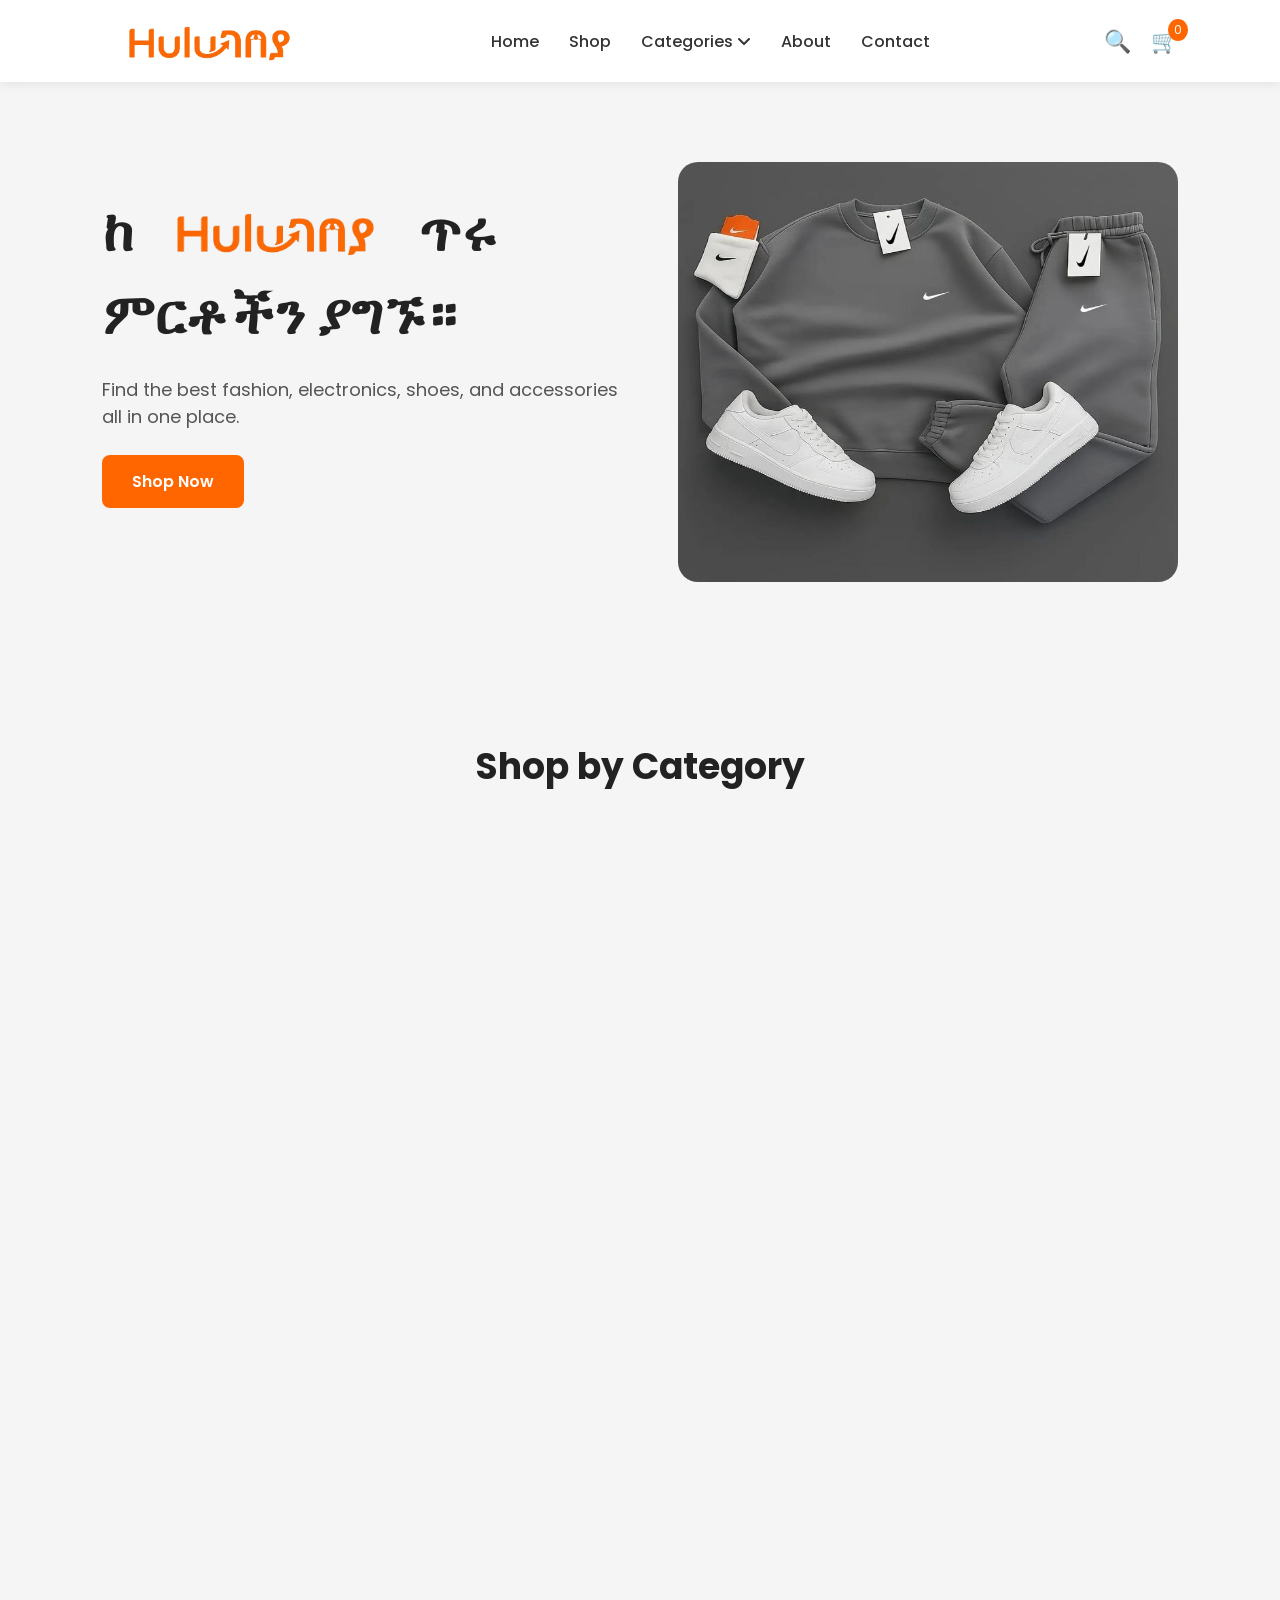
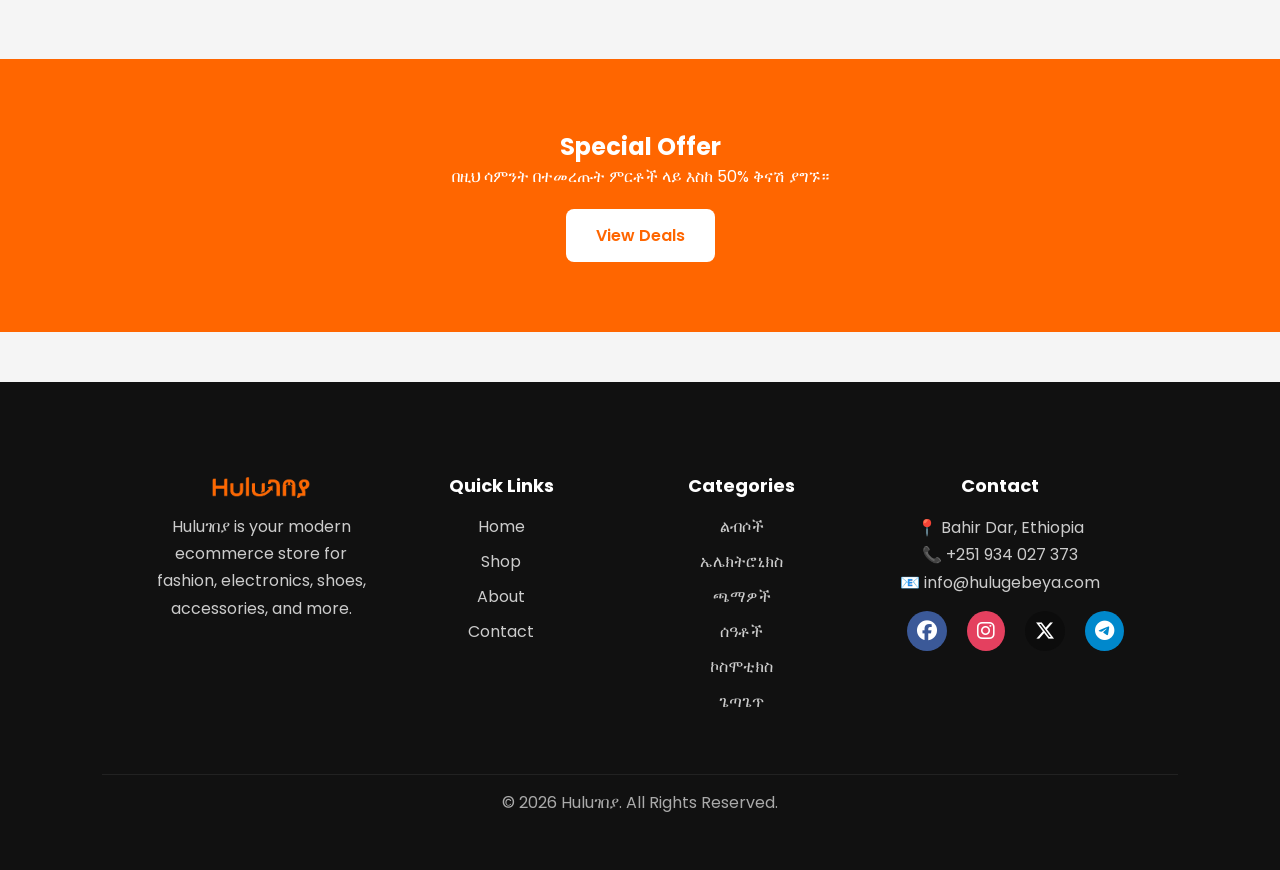
<file: index.html>
<!DOCTYPE html>
<html lang="en">
<head>
  <meta charset="UTF-8">
  <meta name="viewport" content="width=device-width, initial-scale=1.0">
  <title>Huluገበያ</title>
  <link rel="icon" type="image/x-icon" href="img/cropped_circle_image (2).png">
  <link href="https://unpkg.com/aos@2.3.4/dist/aos.css" rel="stylesheet">
  <link rel="preconnect" href="https://fonts.googleapis.com">
  <link rel="preconnect" href="https://fonts.gstatic.com" crossorigin>
  <link href="https://fonts.googleapis.com/css2?family=Poppins:wght@300;400;500;600;700&display=swap" rel="stylesheet">
  <link rel="stylesheet" href="https://cdnjs.cloudflare.com/ajax/libs/font-awesome/6.5.0/css/all.min.css">
  <link rel="stylesheet" href="style.css">
</head>
<body>

  <header>
    <nav class="navbar">
      <span id="menu-toggle">☰</span>
      <img class="logo" src="img/186b616da8f344a9ba737d38646078bf-removebg-preview.png" alt="" data-aos="fade-down">

      <ul class="nav-links" data-aos="fade-down">
        <li><a href="index.html">Home</a></li>
        <li><a href="shop.html">Shop</a></li>
        <li class="dropdown">
        <a href="#">Categories <i class="fa-solid fa-angle-down"></i></a>
        <ul class="dropdown-menu">
          <li><a href="Fashion.html">ልብሶች</a></li>
          <li><a href="Electronics.html">ኤሌክትሮኒክስ</a></li>
          <li><a href="Shoes.html">ጫማዎች</a></li>
          <li><a href="watches.html">ሰዓቶች</a></li>
          <li><a href="cosmetics.html">ኮስሞቲክስ</a></li>
          <li><a href="accessories.html">ጌጣጌጥ</a></li>
        </ul>
      </li>
      <li><a href="about.html">About</a></li>
      <li><a href="contact.html">Contact</a></li>
    </ul>

      <div class="nav-icons" data-aos="fade-down">
        <span id="search-icon">🔍</span>
        <a href="cart.html" style="text-decoration: none;"><span class="cart-icon">🛒</span>
        <span id="cart-count">0</span></a>
      </div>

      <div class="search-box" id="search-box">
  <input type="text" placeholder="Search products..." id="search-input">
      </div>
    </nav>

    <section class="hero">
      <div class="hero-text" data-aos="fade-right">
        <h1>ከ <span><img style="width: 50%;
                                margin-bottom: -55px;" src="img/186b616da8f344a9ba737d38646078bf-removebg-preview.png" alt=""></span> ጥሩ ምርቶችን ያግኙ።</h1>
        <p>Find the best fashion, electronics, shoes, and accessories all in one place.</p>
        <a href="#products" class="btn">Shop Now</a>
      </div>

      <div class="hero-image">
        <img src="img/Mensfitt summer wear, mens summer clothing, Indian summer wear, men's fashion, summer fashion, hot weather wear, mens shirts, shorts, trousers, summer accessories, mens style, summer style, outfit ideas, fashion ins.jpg" alt="Hero Product">
      </div>
    </section>
  </header>

  <section class="categories">
    <h2 class="autoShow">Shop by Category</h2>

    <div class="category-grid" data-aos="fade-up">
      <div class="category-card">ፋሽን</div>
      <div class="category-card">ጫማዎች</div>
      <div class="category-card">ሰዓቶች</div>
      <div class="category-card">ኤሌክትሮኒክስ</div>
    </div>
  </section>

  <section class="products" id="products" data-aos="fade-up">
    <h2 class="autoShow">ተለይተው የቀረቡ ምርቶች</h2>

    <div class="product-grid imageReveal">
      <div class="product-card">
        <img src="img/Training Shoes for Daily Workouts.jpg" alt="Shoes">
        <h3>የሩጫ ጫማዎች</h3>
        <p class="price">$89.99</p>
        <span class="wishlist">❤️</span>
        <button class="btn add-to-cart">Add to Cart</button>
      </div>

      <div class="product-card">
        <img src="img/download (1).jpg" alt="Phone">
        <h3>ስማርት ስልክ</h3>
        <p class="price">$499.99</p>
        <span class="wishlist">❤️</span>
        <button class="btn add-to-cart">Add to Cart</button>
      </div>

      <div class="product-card">
        <img src="img/download.jpg" alt="Camera">
        <h3>ዲጂታል ካሜራ</h3>
        <p class="price">$300</p>
        <span class="wishlist">❤️</span>
        <button class="btn add-to-cart">Add to Cart</button>
      </div>

      <div class="product-card">
        <img src="img/Aidase  Vintage Short Sleeve Tees for Men 2022 Summer New  Hip Hop POLO Collar American Letter Baggy WOMAN T-SHIRT Student BF Button Preppy Streetwear Tops - Green _ M _ China.jpg" alt="T-shirt">
        <h3>ቲሸርት</h3>
        <p class="price">$29.90</p>
        <span class="wishlist">❤️</span>
        <button class="btn add-to-cart">Add to Cart</button>
      </div>
    </div>
  </section>

  <section class="offer">
    <div class="offer-content">
      <h2>Special Offer</h2>
      <p>በዚህ ሳምንት በተመረጡት ምርቶች ላይ እስከ 50% ቅናሽ ያግኙ።</p>
      <a href="#" class="btn">View Deals</a>
    </div>
  </section>

  <footer class="footer">

  <div class="footer-container">

    <!-- LOGO / ABOUT -->
    <div class="footer-box">
      <img class="footer-logo"
        src="img/186b616da8f344a9ba737d38646078bf-removebg-preview.png"
        alt="logo">

      <p>
        Huluገበያ is your modern ecommerce store for fashion,
        electronics, shoes, accessories, and more.
      </p>
    </div>

    <!-- QUICK LINKS -->
    <div class="footer-box">
      <h3>Quick Links</h3>

      <ul>
        <li><a href="index.html">Home</a></li>
        <li><a href="shop.html">Shop</a></li>
        <li><a href="about.html">About</a></li>
        <li><a href="contact.html">Contact</a></li>
      </ul>
    </div>

    <!-- CATEGORIES -->
    <div class="footer-box">
      <h3>Categories</h3>

      <ul>
        <li><a href="Fashion.html">ልብሶች</a></li>
        <li><a href="Electronics.html">ኤሌክትሮኒክስ</a></li>
        <li><a href="Shoes.html">ጫማዎች</a></li>
        <li><a href="watches.html">ሰዓቶች</a></li>
        <li><a href="cosmetics.html">ኮስሞቲክስ</a></li>
        <li><a href="accessories.html">ጌጣጌጥ</a></li>
      </ul>
    </div>

    <!-- CONTACT -->
    <div class="footer-box">
      <h3>Contact</h3>

      <p>📍 Bahir Dar, Ethiopia</p>
      <p>📞 +251 934 027 373</p>
      <p>📧 info@hulugebeya.com</p>

      <div class="footer-socials">
        <i class="fa-brands fa-facebook" style="background-color: #3b5998;
                                                border-radius: 50%;
                                                padding: 10px;"></i>
        <i class="fa-brands fa-instagram" style="background-color: #e4405f;
                                                border-radius: 50%;
                                                padding: 10px;"></i>
        <i class="fa-brands fa-x-twitter" style="background-color: #0c0c0c;
                                                border-radius: 50%;
                                                padding: 10px;"></i>
        <i class="fa-brands fa-telegram" style="background-color: #0088cc;
                                                border-radius: 50%;
                                                padding: 10px;"></i>
      </div>
    </div>

  </div>

  <!-- BOTTOM -->
  <div class="footer-bottom">
    <p>
      © 2026 Huluገበያ. All Rights Reserved.
    </p>
  </div>

</footer>
<script src="main.js"></script>
<script src="https://unpkg.com/aos@2.3.4/dist/aos.js"></script>
<script>
 AOS.init({
  duration: 800,
  once: false,
  easing: "ease-in-out",
  mirror: true // 
});
</script>
</body>
</html>
</file>
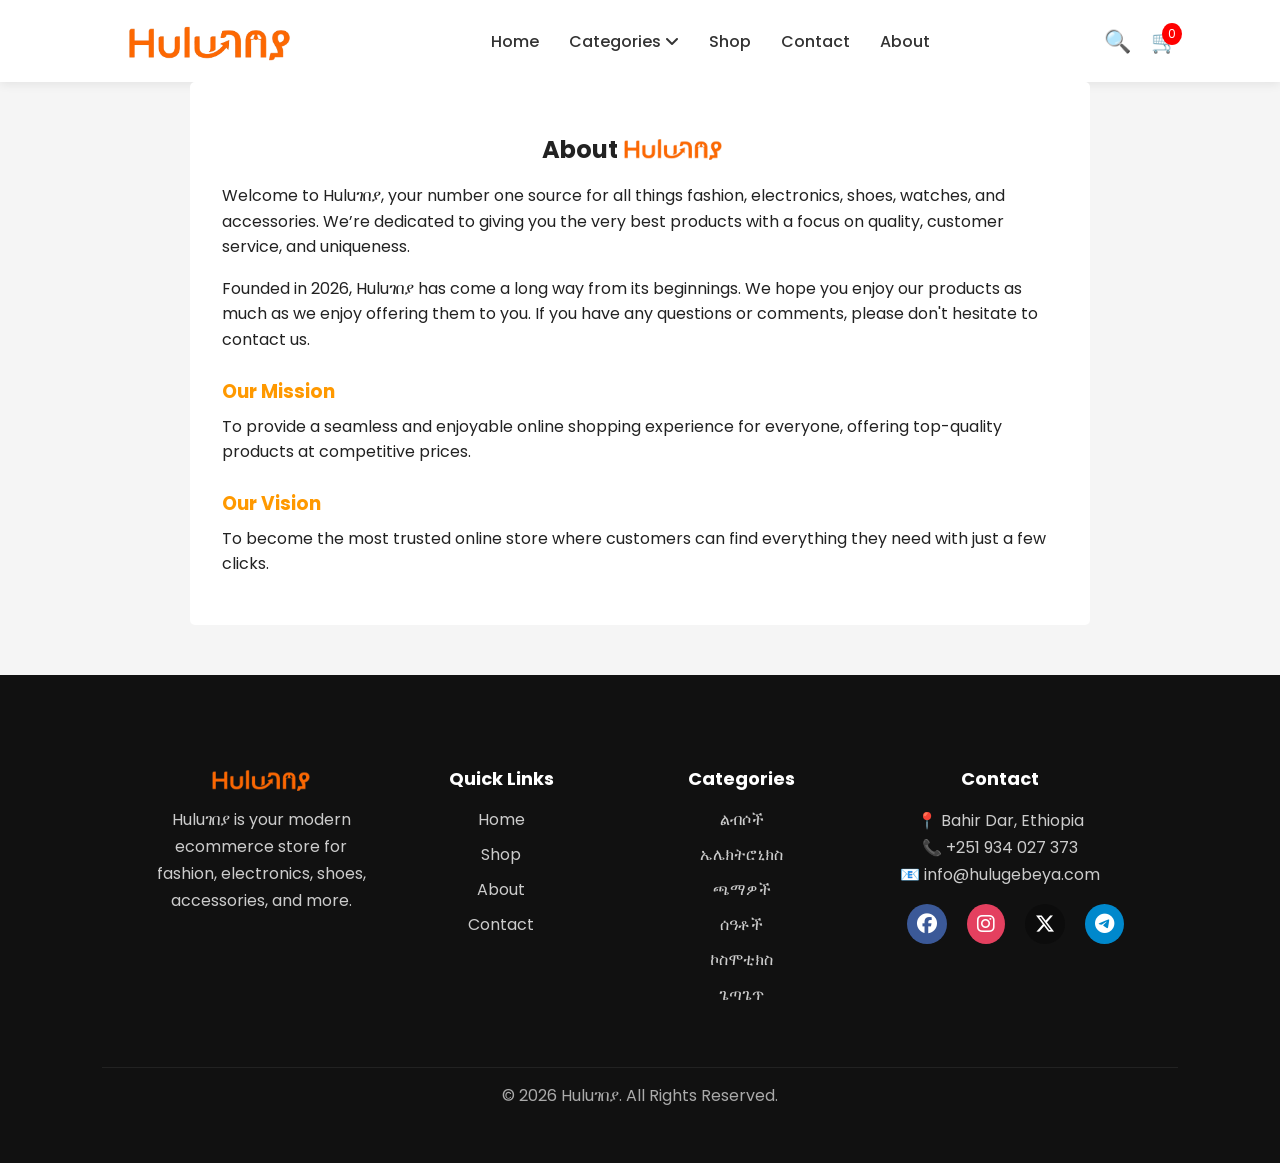
<file: about.html>
<!DOCTYPE html>
<html lang="en">
<head>
  <meta charset="UTF-8">
  <meta name="viewport" content="width=device-width, initial-scale=1.0">
  <title>About Us - Huluገበያ</title>
  <link rel="icon" type="image/x-icon" href="img/cropped_circle_image (2).png">
  <link href="https://unpkg.com/aos@2.3.4/dist/aos.css" rel="stylesheet">
  <link rel="preconnect" href="https://fonts.googleapis.com">
  <link rel="preconnect" href="https://fonts.gstatic.com" crossorigin>
  <link href="https://fonts.googleapis.com/css2?family=Poppins:wght@300;400;500;600;700&display=swap" rel="stylesheet">
  <link rel="stylesheet" href="style.css">
  <link rel="stylesheet" href="https://cdnjs.cloudflare.com/ajax/libs/font-awesome/6.5.0/css/all.min.css">
</head>
<body>
  <nav class="navbar">
     <img class="logo" src="img/186b616da8f344a9ba737d38646078bf-removebg-preview.png" alt="">
     <span id="menu-toggle">☰</span>
    <ul class="nav-links">
      <li><a href="index.html">Home</a></li>
      <li class="dropdown">
        <a href="#">Categories <i class="fa-solid fa-angle-down"></i></a>
        <ul class="dropdown-menu">
          <li><a href="Fashion.html">ልብሶች</a></li>
          <li><a href="electronics.html">ኤሌክትሮኒክስ</a></li>
          <li><a href="Shoes.html">ጫማዎች</a></li>
          <li><a href="watches.html">ሰዓቶች</a></li>
          <li><a href="cosmetics.html">ኮስሞቲክስ</a></li>
          <li><a href="accessories.html">ጌጣጌጥ</a></li>
        </ul>
      </li>
      <li><a href="shop.html">Shop</a></li>
      <li><a href="contact.html">Contact</a></li>
      <li><a href="about.html">About</a></li>
    </ul>
    <div class="nav-icons">
        <span id="search-icon">🔍</span>
        <a href="cart.html" style="text-decoration: none;"><span class="cart-icon">🛒</span>
        <span id="cart-count" style="position: absolute;
                                   top: 23px;      /* move UP */
                                   right: 98px;   /* move LEFT */
                                   background: red;
                                   color: #fff;
                                   font-size: 12px;
                                   padding: 2px 6px;
                                   border-radius: 50%;">0</span></a>
      </div>

      <div class="search-box" id="search-box">
        <input type="text" placeholder="Search products..." id="search-input">
      </div>
  </nav>

  <section class="about-page">
    <div class="about-container">
      <h2 data-aos="zoom-in">About <span><img style= "width: 130px;
                                   margin-bottom: -27px;
                                   margin-left: -15px;" src="img/186b616da8f344a9ba737d38646078bf-removebg-preview.png" alt=""></span></h2>
      <p>Welcome to Huluገበያ, your number one source for all things fashion, electronics, shoes, watches, and accessories. We’re dedicated to giving you the very best products with a focus on quality, customer service, and uniqueness.</p>
      <p>Founded in 2026, Huluገበያ has come a long way from its beginnings. We hope you enjoy our products as much as we enjoy offering them to you. If you have any questions or comments, please don't hesitate to contact us.</p>

      <h3>Our Mission</h3>
      <p>To provide a seamless and enjoyable online shopping experience for everyone, offering top-quality products at competitive prices.</p>

      <h3>Our Vision</h3>
      <p>To become the most trusted online store where customers can find everything they need with just a few clicks.</p>
    </div>
  </section>

  <footer class="footer">

  <div class="footer-container">

    <!-- LOGO / ABOUT -->
    <div class="footer-box">
      <img class="footer-logo"
        src="img/186b616da8f344a9ba737d38646078bf-removebg-preview.png"
        alt="logo">

      <p>
        Huluገበያ is your modern ecommerce store for fashion,
        electronics, shoes, accessories, and more.
      </p>
    </div>

    <!-- QUICK LINKS -->
    <div class="footer-box">
      <h3>Quick Links</h3>

      <ul>
        <li><a href="index.html">Home</a></li>
        <li><a href="shop.html">Shop</a></li>
        <li><a href="about.html">About</a></li>
        <li><a href="contact.html">Contact</a></li>
      </ul>
    </div>

    <!-- CATEGORIES -->
    <div class="footer-box">
      <h3>Categories</h3>

      <ul>
        <li><a href="Fashion.html">ልብሶች</a></li>
        <li><a href="Electronics.html">ኤሌክትሮኒክስ</a></li>
        <li><a href="Shoes.html">ጫማዎች</a></li>
        <li><a href="watches.html">ሰዓቶች</a></li>
        <li><a href="cosmetics.html">ኮስሞቲክስ</a></li>
        <li><a href="accessories.html">ጌጣጌጥ</a></li>
      </ul>
    </div>

    <!-- CONTACT -->
    <div class="footer-box">
      <h3>Contact</h3>

      <p>📍 Bahir Dar, Ethiopia</p>
      <p>📞 +251 934 027 373</p>
      <p>📧 info@hulugebeya.com</p>

      <div class="footer-socials">
        <i class="fa-brands fa-facebook" style="background-color: #3b5998;
                                                border-radius: 50%;
                                                padding: 10px;"></i>
        <i class="fa-brands fa-instagram" style="background-color: #e4405f;
                                                border-radius: 50%;
                                                padding: 10px;"></i>
        <i class="fa-brands fa-x-twitter" style="background-color: #0c0c0c;
                                                border-radius: 50%;
                                                padding: 10px;"></i>
        <i class="fa-brands fa-telegram" style="background-color: #0088cc;
                                                border-radius: 50%;
                                                padding: 10px;"></i>
      </div>
    </div>

  </div>

  <!-- BOTTOM -->
  <div class="footer-bottom">
    <p>
      © 2026 Huluገበያ. All Rights Reserved.
    </p>
  </div>

</footer>
  <script src="https://unpkg.com/aos@2.3.4/dist/aos.js"></script>
  <script src="main.js"></script>
<script>
   AOS.init({
  duration: 1000, // animation speed
  once: true // animate only once
});
</script>
</body>
</html>
</file>
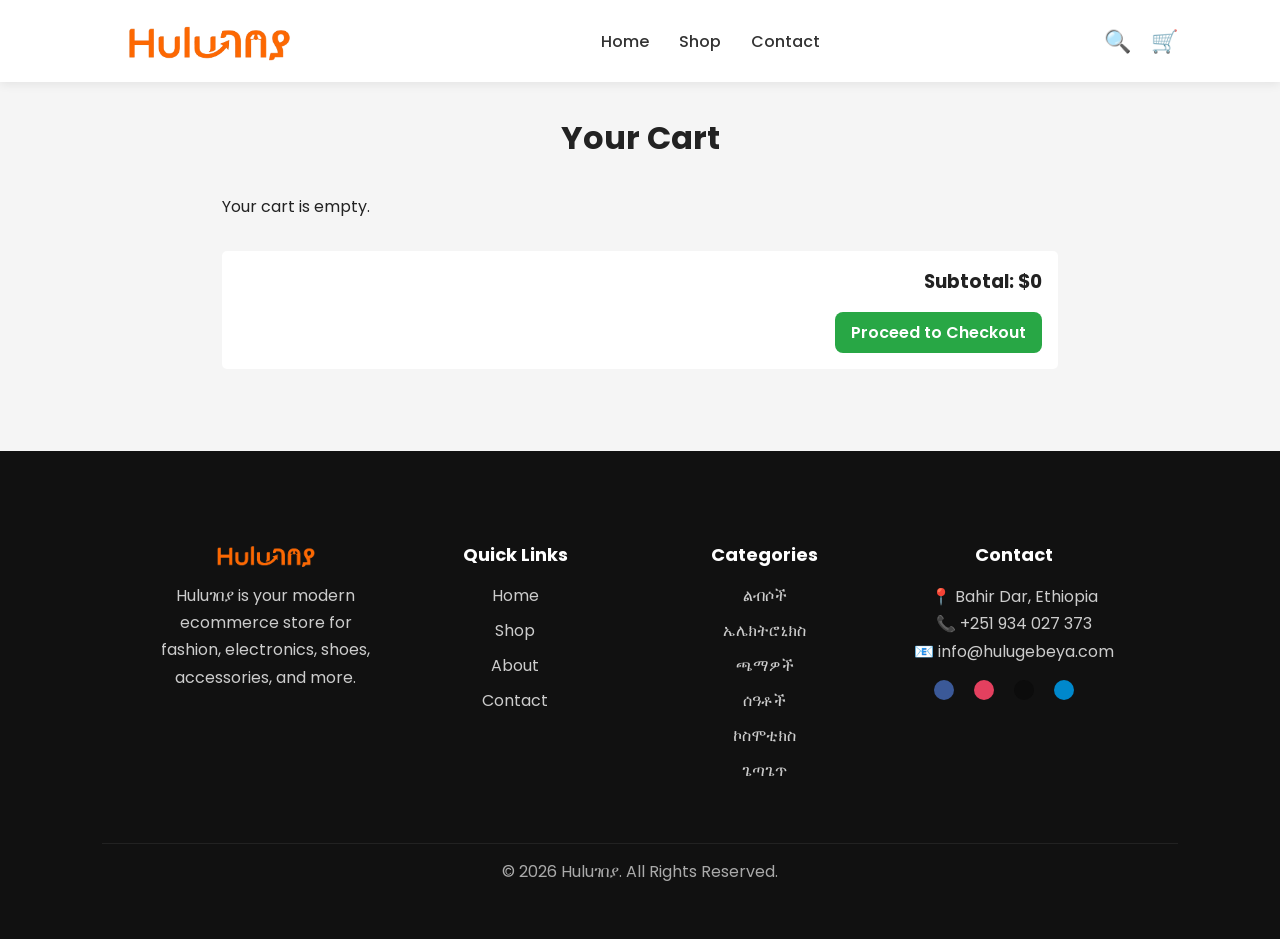
<file: Cart.html>
<!DOCTYPE html>
<html lang="en">
<head>
  <meta charset="UTF-8">
  <meta name="viewport" content="width=device-width, initial-scale=1.0">
  <title>Cart - Huluገበያ</title>
  <link rel="icon" type="image/x-icon" href="img/cropped_circle_image (2).png">
  <link href="https://unpkg.com/aos@2.3.4/dist/aos.css" rel="stylesheet">
  <link rel="preconnect" href="https://fonts.googleapis.com">
  <link rel="preconnect" href="https://fonts.gstatic.com" crossorigin>
  <link href="https://fonts.googleapis.com/css2?family=Poppins:wght@300;400;500;600;700&display=swap" rel="stylesheet">
  <link rel="stylesheet" href="style.css">
</head>
<body>
  <nav class="navbar">
    <span id="menu-toggle">☰</span>
    <img class="logo" src="img/186b616da8f344a9ba737d38646078bf-removebg-preview.png" alt="Huluገበያ">
    <ul class="nav-links">
      <li><a href="index.html">Home</a></li>
      <li><a href="shop.html">Shop</a></li>
      <li><a href="contact.html">Contact</a></li>
    </ul>
     <div class="nav-icons">
        <span id="search-icon">🔍</span>
        <a href="cart.html" style="text-decoration: none;"><span>🛒</span></a>
      </div>

      <div class="search-box" id="search-box">
        <input type="text" placeholder="Search products..." id="search-input">
      </div>
  </nav>

  <section class="cart-page">
    <h2>Your Cart</h2>
       <div class="cart-items">
    </div>

    <div class="cart-summary">
      <h3>Subtotal: $0</h3>
      <a href="Checkout.html" class="btn">Proceed to Checkout</a>
    </div>
  </section>

  <footer class="footer">

  <div class="footer-container">

    <!-- LOGO / ABOUT -->
    <div class="footer-box">
      <img class="footer-logo"
        src="img/186b616da8f344a9ba737d38646078bf-removebg-preview.png"
        alt="logo">

      <p>
        Huluገበያ is your modern ecommerce store for fashion,
        electronics, shoes, accessories, and more.
      </p>
    </div>

    <!-- QUICK LINKS -->
    <div class="footer-box">
      <h3>Quick Links</h3>

      <ul>
        <li><a href="index.html">Home</a></li>
        <li><a href="shop.html">Shop</a></li>
        <li><a href="about.html">About</a></li>
        <li><a href="contact.html">Contact</a></li>
      </ul>
    </div>

    <!-- CATEGORIES -->
    <div class="footer-box">
      <h3>Categories</h3>

      <ul>
        <li><a href="Fashion.html">ልብሶች</a></li>
        <li><a href="Electronics.html">ኤሌክትሮኒክስ</a></li>
        <li><a href="Shoes.html">ጫማዎች</a></li>
        <li><a href="watches.html">ሰዓቶች</a></li>
        <li><a href="cosmetics.html">ኮስሞቲክስ</a></li>
        <li><a href="accessories.html">ጌጣጌጥ</a></li>
      </ul>
    </div>

    <!-- CONTACT -->
    <div class="footer-box">
      <h3>Contact</h3>

      <p>📍 Bahir Dar, Ethiopia</p>
      <p>📞 +251 934 027 373</p>
      <p>📧 info@hulugebeya.com</p>

      <div class="footer-socials">
        <i class="fa-brands fa-facebook" style="background-color: #3b5998;
                                                border-radius: 50%;
                                                padding: 10px;"></i>
        <i class="fa-brands fa-instagram" style="background-color: #e4405f;
                                                border-radius: 50%;
                                                padding: 10px;"></i>
        <i class="fa-brands fa-x-twitter" style="background-color: #0c0c0c;
                                                border-radius: 50%;
                                                padding: 10px;"></i>
        <i class="fa-brands fa-telegram" style="background-color: #0088cc;
                                                border-radius: 50%;
                                                padding: 10px;"></i>
      </div>
    </div>

  </div>

  <!-- BOTTOM -->
  <div class="footer-bottom">
    <p>
      © 2026 Huluገበያ. All Rights Reserved.
    </p>
  </div>

</footer>

  <script src="cart.js"></script>
  <script src="main.js"></script>
</body>
</html>
</file>
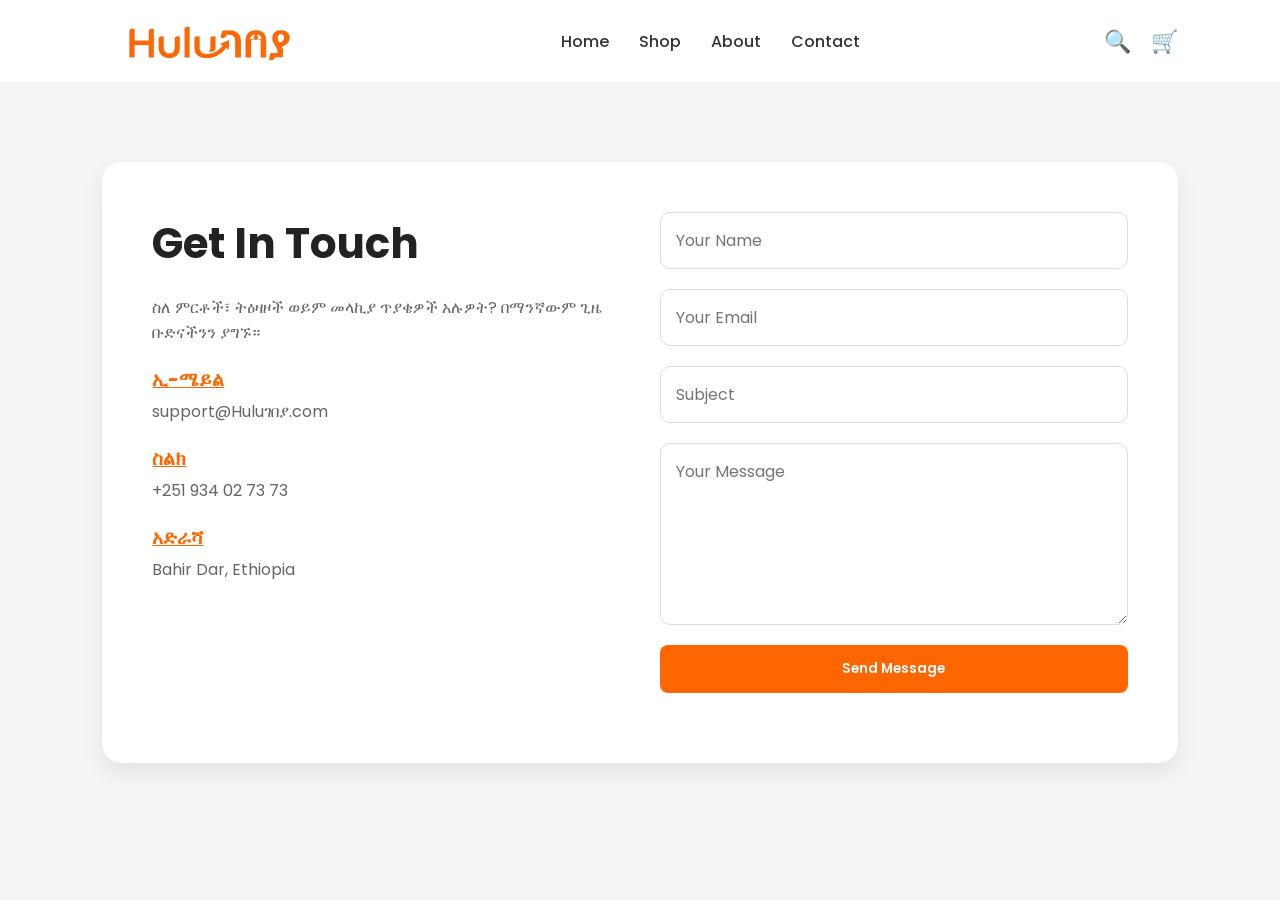
<file: contact.html>
<!DOCTYPE html>
<html lang="en">
<head>
  <meta charset="UTF-8">
  <meta name="viewport" content="width=device-width, initial-scale=1.0">
  <title>Contact Us - Huluገበያ</title>
  <link rel="icon" type="image/x-icon" href="img/cropped_circle_image (2).png">
  <link rel="preconnect" href="https://fonts.googleapis.com">
  <link rel="preconnect" href="https://fonts.gstatic.com" crossorigin>
  <link href="https://fonts.googleapis.com/css2?family=Poppins:wght@300;400;500;600;700&display=swap" rel="stylesheet">
  <link rel="stylesheet" href="style.css">
</head>
<body>

  <nav class="navbar">
    <img class="logo" src="img/186b616da8f344a9ba737d38646078bf-removebg-preview.png" alt="Huluገበያ">
    <span id="menu-toggle">☰</span>
    <ul class="nav-links">
      <li><a href="index.html">Home</a></li>
      <li><a href="shop.html">Shop</a></li>
      <li><a href="about.html">About</a></li>
      <li><a href="contact.html">Contact</a></li>
    </ul>

    <div class="nav-icons">
        <span id="search-icon">🔍</span>
        <a href="cart.html" style="text-decoration: none;"><span>🛒</span></a>
      </div>

      <div class="search-box" id="search-box">
        <input type="text" placeholder="Search products..." id="search-input">
      </div>
  </nav>

  <section class="contact-section">
    <div class="contact-container">
      <div class="contact-info">
        <h1>Get In Touch</h1>
        <p>ስለ ምርቶች፣ ትዕዛዞች ወይም መላኪያ ጥያቄዎች አሉዎት? በማንኛውም ጊዜ ቡድናችንን ያግኙ።</p>

        <div class="info-box">
          <h3>ኢ-ሜይል</h3>
          <p>support@Huluገበያ.com</p>
        </div>

        <div class="info-box">
          <h3>ስልክ</h3>
          <p>+251 934 02 73 73</p>
        </div>

        <div class="info-box">
          <h3>አድራሻ</h3>
          <p>Bahir Dar, Ethiopia</p>
        </div>
      </div>

      <form class="contact-form" id="contact-form">
        <input type="text" placeholder="Your Name" id="name" required>
        <input type="email" placeholder="Your Email" id="email" required>
        <input type="text" placeholder="Subject" id="subject" required>
        <textarea rows="6" placeholder="Your Message" id="message" required></textarea>
        <button type="submit" class="btn" id="send-btn">Send Message</button>

        <p id="form-message"></p>
      </form>
    </div>
  </section>

  <script src="main.js"></script>

</body>
</html>
</file>
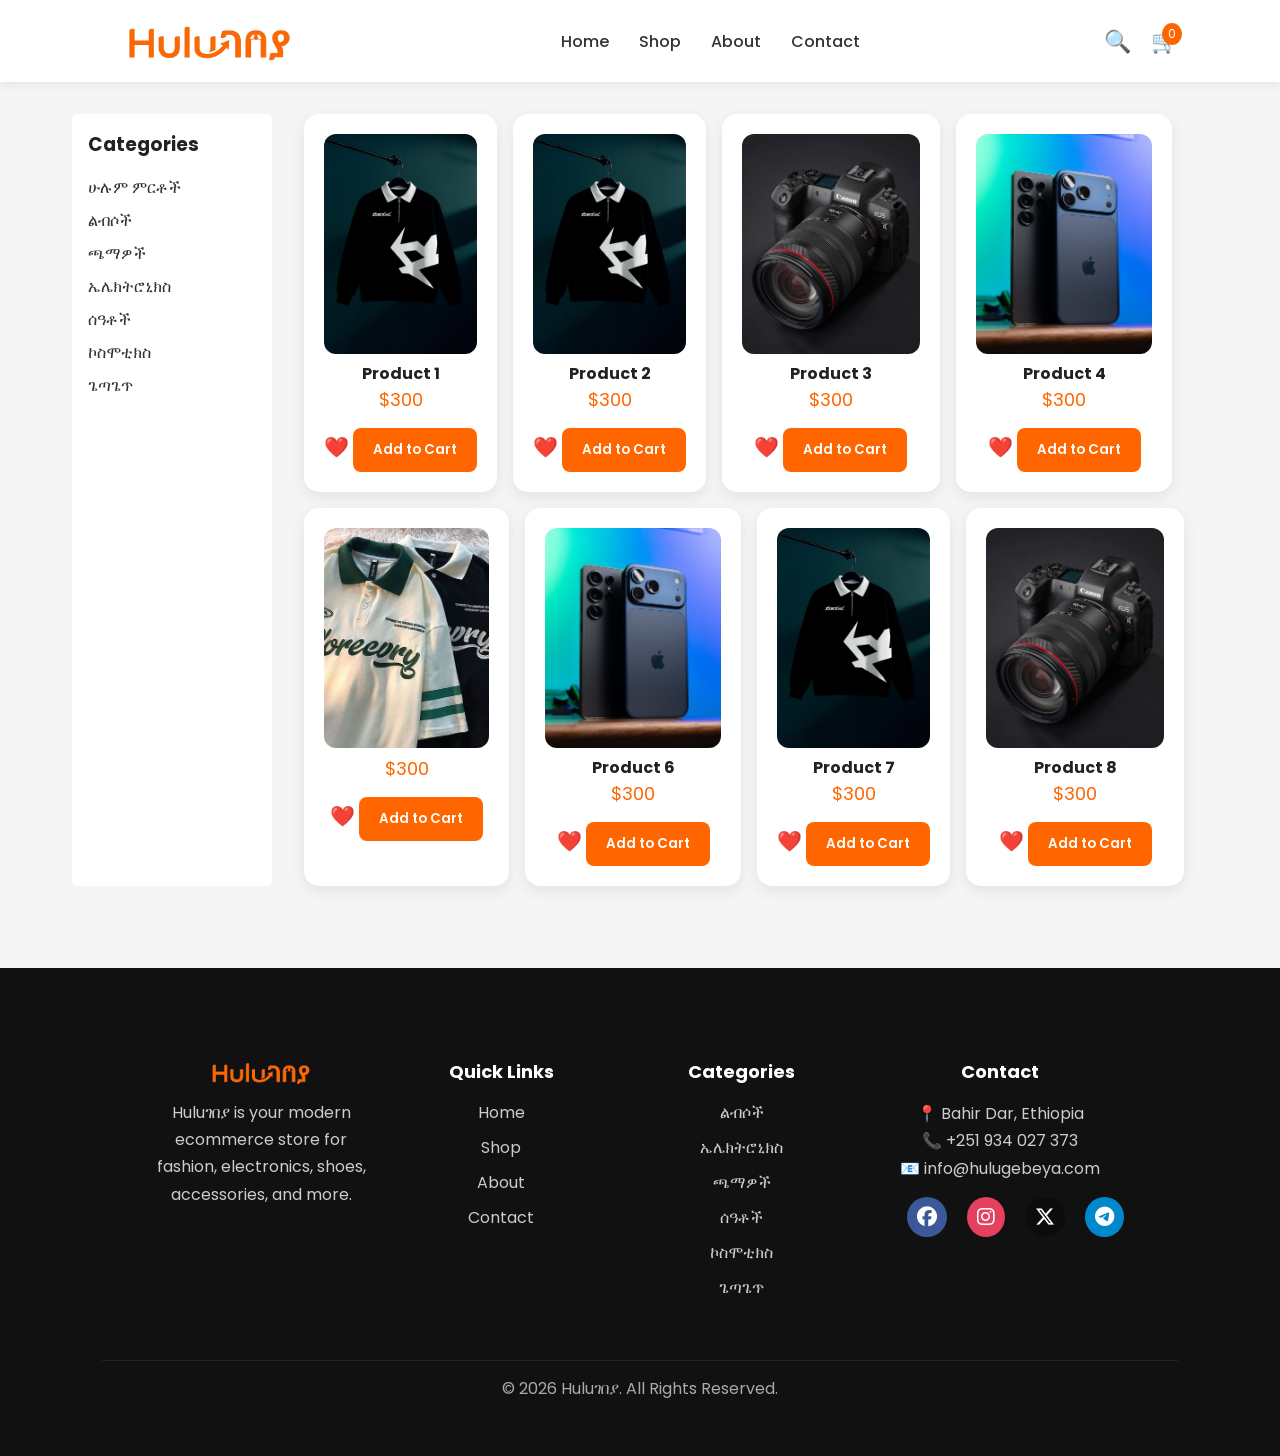
<file: shop.html>
<!DOCTYPE html>
<html lang="en">
<head>
  <meta charset="UTF-8">
  <meta name="viewport" content="width=device-width, initial-scale=1.0">
  <title>Shop - Huluገበያ</title>
 <link rel="icon" type="image/x-icon" href="img/cropped_circle_image (2).png">
  <link href="https://unpkg.com/aos@2.3.4/dist/aos.css" rel="stylesheet">
  <link rel="preconnect" href="https://fonts.googleapis.com">
  <link rel="preconnect" href="https://fonts.gstatic.com" crossorigin>
  <link href="https://fonts.googleapis.com/css2?family=Poppins:wght@300;400;500;600;700&display=swap" rel="stylesheet">
  <link rel="stylesheet" href="https://cdnjs.cloudflare.com/ajax/libs/font-awesome/6.5.0/css/all.min.css">
  <link rel="stylesheet" href="style.css">
</head>
<body>
  <nav class="navbar">
    <span id="menu-toggle">☰</span>
    <img class="logo" src="img/186b616da8f344a9ba737d38646078bf-removebg-preview.png" alt="">
    <ul class="nav-links">
      <li><a href="index.html">Home</a></li>
      <li><a href="shop.html">Shop</a></li>
      <li><a href="about.html">About</a></li>
      <li><a href="contact.html">Contact</a></li>
    </ul>
    <div class="nav-icons">
        <span id="search-icon">🔍</span>
        <a href="cart.html" style="text-decoration: none;"><span class="cart-icon">🛒</span>
        <span id="cart-count" style="position: absolute;
                                   top: 23px;      /* move UP */
                                   right: 98px;   /* move LEFT */
                                   background: #ff6600;
                                   color: #fff;
                                   font-size: 12px;
                                   padding: 2px 6px;
                                   border-radius: 50%;">0</span></a>
      </div>

      <div class="search-box" id="search-box">
        <input type="text" placeholder="Search products..." id="search-input">
      </div>
  </nav>

  <section class="shop-page">
    <aside class="shop-sidebar" data-aos="fade-down">
      <h3>Categories</h3>
      <ul>
        <li><a href="shop.html">ሁሉም ምርቶች</a></li>
        <li><a href="Fashion.html">ልብሶች</a></li>
        <li><a href="Shoes.html">ጫማዎች</a></li>
        <li><a href="electronics.html">ኤሌክትሮኒክስ</a></li>
        <li><a href="watches.html">ሰዓቶች</a></li>
        <li><a href="cosmetics.html">ኮስሞቲክስ</a></li>
        <li><a href="accessories.html">ጌጣጌጥ</a></li>
      </ul>
    </aside>

    <div class="shop-products" data-aos="zoom-in">
      <div class="product-card">
        <img src="img/Urban Wear.jpg" alt="Product">
        <h4>Product 1</h4>
        <p class="price">$300</p>
        <span class="wishlist">❤️</span>
        <button class="btn add-to-cart">Add to Cart</button>
      </div>
      <div class="product-card">
        <img src="img/Urban Wear.jpg" alt="Product">
        <h4>Product 2</h4>
        <p class="price">$300</p>
        <span class="wishlist">❤️</span>
        <button class="btn add-to-cart">Add to Cart</button>
      </div>
      <div class="product-card">
        <img src="img/download.jpg" alt="Product">
        <h4>Product 3</h4>
        <p class="price">$300</p>
        <span class="wishlist">❤️</span>
        <button class="btn add-to-cart">Add to Cart</button>
      </div>
      <div class="product-card">
        <img src="img/download (1).jpg" alt="Product">
        <h4>Product 4</h4>
        <p class="price">$300</p>
        <span class="wishlist">❤️</span>
        <button class="btn add-to-cart">Add to Cart</button>
        </div>
        <div class="product-card">
        <img src="img/Aidase  Vintage Short Sleeve Tees for Men 2022 Summer New  Hip Hop POLO Collar American Letter Baggy WOMAN T-SHIRT Student BF Button Preppy Streetwear Tops - Green _ M _ China.jpg" alt="Product">
        <p class="price">$300</p>
        <span class="wishlist">❤️</span>
        <button class="btn add-to-cart">Add to Cart</button>
        </div>
        <div class="product-card">
        <img src="img/download (1).jpg" alt="Product">
        <h4>Product 6</h4>
        <p class="price">$300</p>
        <span class="wishlist">❤️</span>
        <button class="btn add-to-cart">Add to Cart</button>
        </div>
        <div class="product-card">
        <img src="img/Urban Wear.jpg" alt="Product">
        <h4>Product 7</h4>
        <p class="price">$300</p>
        <span class="wishlist">❤️</span>
        <button class="btn add-to-cart">Add to Cart</button>
        </div>
        <div class="product-card">
        <img src="img/download.jpg" alt="Product">
        <h4>Product 8</h4>
        <p class="price">$300</p>
        <span class="wishlist">❤️</span>
        <button class="btn add-to-cart">Add to Cart</button>
        </div>
    </div>
  </section>

  <footer class="footer">

  <div class="footer-container">

    <!-- LOGO / ABOUT -->
    <div class="footer-box">
      <img class="footer-logo"
        src="img/186b616da8f344a9ba737d38646078bf-removebg-preview.png"
        alt="logo">

      <p>
        Huluገበያ is your modern ecommerce store for fashion,
        electronics, shoes, accessories, and more.
      </p>
    </div>

    <!-- QUICK LINKS -->
    <div class="footer-box">
      <h3>Quick Links</h3>

      <ul>
        <li><a href="index.html">Home</a></li>
        <li><a href="shop.html">Shop</a></li>
        <li><a href="about.html">About</a></li>
        <li><a href="contact.html">Contact</a></li>
      </ul>
    </div>

    <!-- CATEGORIES -->
    <div class="footer-box">
      <h3>Categories</h3>

      <ul>
        <li><a href="Fashion.html">ልብሶች</a></li>
        <li><a href="Electronics.html">ኤሌክትሮኒክስ</a></li>
        <li><a href="Shoes.html">ጫማዎች</a></li>
        <li><a href="watches.html">ሰዓቶች</a></li>
        <li><a href="cosmetics.html">ኮስሞቲክስ</a></li>
        <li><a href="accessories.html">ጌጣጌጥ</a></li>
      </ul>
    </div>

    <!-- CONTACT -->
    <div class="footer-box">
      <h3>Contact</h3>

      <p>📍 Bahir Dar, Ethiopia</p>
      <p>📞 +251 934 027 373</p>
      <p>📧 info@hulugebeya.com</p>

      <div class="footer-socials">
        <i class="fa-brands fa-facebook" style="background-color: #3b5998;
                                                border-radius: 50%;
                                                padding: 10px;"></i>
        <i class="fa-brands fa-instagram" style="background-color: #e4405f;
                                                border-radius: 50%;
                                                padding: 10px;"></i>
        <i class="fa-brands fa-x-twitter" style="background-color: #0c0c0c;
                                                border-radius: 50%;
                                                padding: 10px;"></i>
        <i class="fa-brands fa-telegram" style="background-color: #0088cc;
                                                border-radius: 50%;
                                                padding: 10px;"></i>
      </div>
    </div>

  </div>

  <!-- BOTTOM -->
  <div class="footer-bottom">
    <p>
      © 2026 Huluገበያ. All Rights Reserved.
    </p>
  </div>

</footer>

  <script src="main.js"></script>
  <script src="https://unpkg.com/aos@2.3.4/dist/aos.js"></script>
<script>
   AOS.init({
  duration: 800,
  once: false,
  easing: "ease-in-out",
  mirror: true // whether elements should animate out while scrolling past them
});
</script>
</body>
</html>
</file>
<file: style.css>
* {
  margin: 0;
  padding: 0;
  box-sizing: border-box;
  font-family: 'Poppins', sans-serif;
}

body {
  background: #f5f5f5;
  color: #222;
}

.navbar {
  display: flex;
  justify-content: space-between;
  align-items: center;
  padding: 20px 8%;
  background: white;
  box-shadow: 0 2px 10px rgba(0,0,0,0.08);
}

.logo {
  width: 20%;
  font-weight: 700;
  color: #ff6600;
  margin-bottom: -40px;
  margin-top: -35px;
  cursor: pointer;
}

.nav-links {
  display: flex;
  list-style: none;
  gap: 30px;
}

.nav-links a {
  text-decoration: none;
  color: #333;
  font-weight: 500;
  transition: 0.3s;
}

.nav-links a:hover {
  color: #ff6600;
}

.dropdown {
  position: relative;
}

.dropdown-menu {
  position: absolute;
  top: 100%;
  left: 0;
  background: white;
  list-style: none;
  width: 180px;
  border-radius: 10px;
  box-shadow: 0 10px 20px rgba(0,0,0,0.1);
  padding: 10px 0;
  display: none;
  z-index: 100;
}

.dropdown-menu li {
  width: 100%;
}

.dropdown-menu a {
  display: block;
  padding: 12px 20px;
  color: #333;
  transition: 0.3s;
}

.dropdown-menu a:hover {
  background: #f5f5f5;
  color: #ff6600;
}

.dropdown:hover .dropdown-menu {
  display: block;
}

.nav-icons {
  display: flex;
  gap: 20px;
  font-size: 22px;
  cursor: pointer;
}

.search-box {
  position: absolute;
  top: 70px;
  right: 8%;
  background: white;
  padding: 10px;
  border-radius: 10px;
  display: none;
  box-shadow: 0 5px 15px rgba(0,0,0,0.1);
}

.search-box input {
  border: none;
  outline: none;
  padding: 8px;
  width: 200px;
}

.hero {
  display: flex;
  justify-content: space-between;
  align-items: center;
  padding: 80px 8%;
  gap: 50px;
}

.hero-text h1 {
  font-size: 55px;
  margin-bottom: 20px;
  margin-top: -80px;
}

.hero-text p {
  font-size: 18px;
  margin-bottom: 25px;
  color: #555;
}

.btn {
  display: inline-block;
  padding: 14px 30px;
  background: #ff6600;
  color: white;
  text-decoration: none;
  border-radius: 8px;
  font-weight: 600;
  border: none;
  cursor: pointer;
  transition: 0.3s;
  outline: none;
}
.btn:hover {
  background: #e65c00;
}

.hero-image img {
  width: 500px;
  border-radius: 20px;
  height: 420px;
}

.categories,
.products {
  padding: 70px 8%;
}

.categories h2,
.products h2 {
  text-align: center;
  margin-bottom: 40px;
  font-size: 36px;
}

.category-grid,
.product-grid {
  display: grid;
  grid-template-columns: repeat(auto-fit, minmax(220px, 1fr));
  gap: 25px;
}

.category-card {
  background: white;
  padding: 40px;
  text-align: center;
  border-radius: 15px;
  font-size: 22px;
  font-weight: 600;
  box-shadow: 0 5px 15px rgba(0,0,0,0.08);
  transition: 0.3s;
}

.category-card:hover,
.product-card:hover {
  transform: translateY(-8px);
}
.autoShow{
  animation: text-appear both;
  animation-timeline: view();
  animation-range: entry 20% cover 100vh;
}

@keyframes text-appear{
  from{
    opacity: 0;
    transform: translateY(100px);
  }
  to{
    opacity: 1;
    transform: translateY(0);
  }
}

.imageReveal{
  animation: image-reveal both;
  animation-timeline: view(50% 20%);
  animation-range: entry 20% cover 100vh;
}
@keyframes image-reveal{
  from{
    filter: saturate(0) contrast(4) brightness(.1) blur(5px);
    opacity: 0;
    scale: .95;
    translate: 0 4rem;
  }
  to{
    filter: none;
    opacity: 1;
    scale: 1;
    translate: 0 0;
  }
}
.product-card {
  background: white;
  border-radius: 15px;
  padding: 20px;
  text-align: center;
  box-shadow: 0 5px 15px rgba(0,0,0,0.08);
  transition: 0.3s;
}

.product-card img {
  width: 100%;
  height: 220px;
  object-fit: cover;
  border-radius: 12px;
}

.product-card h3 {
  margin: 15px 0 10px;
}

.product-card p {
  color: #ff6600;
  font-size: 18px;
  margin-bottom: 15px;
}

.product-card button {
  background: #ff6600;
  color: white;
  border: none;
  padding: 12px 20px;
  border-radius: 8px;
  cursor: pointer;
}

.offer {
  background: #ff6600;
  color: white;
  text-align: center;
  padding: 70px 8%;
}

.offer .btn {
  background: white;
  color: #ff6600;
  margin-top: 20px;
}

footer {
  background: #111;
  color: white;
  text-align: center;
  padding: 40px 8%;
}

.socials {
  margin-top: 15px;
}

.socials a {
  color: white;
  margin: 0 10px;
  text-decoration: none;
}

@media (max-width: 768px) {
  .navbar {
    flex-direction: column;
    gap: 20px;
  }

  .nav-links {
    flex-wrap: wrap;
    justify-content: center;
  }

  .hero {
    flex-direction: column;
    text-align: center;
  }

  .hero-text h1 {
    font-size: 40px;
  }

  .hero-image img {
    width: 100%;
  }
}
.about-page {
  padding: 2rem;
  max-width: 900px;
  margin: auto;
  background: #fff;
  border-radius: 5px;
}

.about-container h2 {
  text-align: center;
  margin-bottom: 1rem;
}

.about-container h3 {
  margin-top: 1.5rem;
  margin-bottom: 0.5rem;
  color: #ff9900;
}

.about-container p {
  margin-bottom: 1rem;
  line-height: 1.6;
}

.contact-section {
  padding: 80px 8%;
  background: #f5f5f5;
}

.contact-container {
  display: grid;
  grid-template-columns: repeat(auto-fit, minmax(300px, 1fr));
  gap: 40px;
  background: white;
  padding: 50px;
  border-radius: 20px;
  box-shadow: 0 10px 25px rgba(0,0,0,0.08);
}

.contact-info h1 {
  font-size: 42px;
  margin-bottom: 20px;
}

.contact-info p {
  color: #666;
  margin-bottom: 20px;
}

.info-box {
  margin-bottom: 20px;
}

.info-box h3 {
  color: #ff6600;
  margin-bottom: 5px;
  text-decoration: underline;
}

.contact-form {
  display: flex;
  flex-direction: column;
  gap: 20px;
}

.contact-form input,
.contact-form textarea {
  width: 100%;
  padding: 15px;
  border: 1px solid #ddd;
  border-radius: 10px;
  font-size: 16px;
  outline: none;
}

.contact-form input:focus,
.contact-form textarea:focus {
  border-color: #ff6600;
}

.contact-form button {
  background: #ff6600;
}

/* Cart Page Styles */
.cart-page {
  padding: 2rem;
  max-width: 900px;
  margin: auto;
}

.cart-page h2 {
  text-align: center;
  margin-bottom: 2rem;
  font-size: 2rem;
}

.cart-items {
  display: flex;
  flex-direction: column;
  gap: 1rem;
}

.cart-item {
  display: flex;
  background: #fff;
  padding: 1rem;
  border-radius: 5px;
  align-items: center;
}

.cart-item img {
  width: 100px;
  height: auto;
  margin-right: 1rem;
  border-radius: 5px;
}

.cart-item-info {
  flex: 1;
}

.cart-item-info h4 {
  margin-bottom: 0.5rem;
}

.cart-item-info p {
  margin: 0.25rem 0;
}

.cart-item-info input[type="number"] {
  width: 60px;
  padding: 0.25rem;
  margin-left: 0.5rem;
  border-radius: 3px;
  border: 1px solid #ccc;
}

.cart-item-info .btn {
  margin-top: 0.5rem;
  background: #ff4d4d;
  padding: 0.4rem 0.8rem;
}

.cart-summary {
  background: #fff;
  padding: 1rem;
  border-radius: 5px;
  margin-top: 2rem;
  text-align: right;
}

.cart-summary h3 {
  margin-bottom: 1rem;
}

.cart-summary .btn {
  padding: 0.5rem 1rem;
  background: #28a745;
  color: #fff;
}

/* Responsive */
@media(max-width:768px) {
  .cart-item {
    flex-direction: column;
    align-items: flex-start;
  }

  .cart-item img {
    margin-bottom: 0.5rem;
  }

  .cart-summary {
    text-align: center;
  }
}

/* Shop Page Styles */
.shop-page {
  display: flex;
  padding: 2rem;
  gap: 2rem;
  max-width: 1200px;
  margin: auto;
}

/* Shop Page Styles */
.shop-page {
  display: flex;
  padding: 2rem;
  gap: 2rem;
  max-width: 1200px;
  margin: auto;
}

/* Sidebar */
.shop-sidebar {
  width: 200px;
  background: #fff;
  padding: 1rem;
  border-radius: 5px;
}

.shop-sidebar h3 {
  margin-bottom: 1rem;
}

.shop-sidebar ul {
  list-style: none;
  padding-left: 0;
}

.shop-sidebar ul li {
  margin-bottom: 0.5rem;
}

.shop-sidebar ul li a {
  text-decoration: none;
  color: #333;
}

.shop-sidebar ul li a:hover {
  color: #ff9900;
}

/* Product Grid */
.shop-products {
  display: flex;
  flex-wrap: wrap;
  gap: 1rem;
  flex: 1;
}

/* Product Card */
.product-card1 {
  background: #fff;
  padding: 1rem;
  border-radius: 5px;
  width: calc(33% - 1rem);
  text-align: center;
  transition: transform 0.3s, box-shadow 0.3s;
}

.product-card1 img {
  width: 100%;
  height: auto;
  border-radius: 5px;
}

.product-card1 h4 {
  margin: 0.5rem 0;
}

.product-card1 p {
  font-weight: bold;
  margin-bottom: 0.5rem;
}

.product-card1 .btn {
  display: inline-block;
  padding: 0.5rem 1rem;
  background: #ff9900;
  color: #fff;
  text-decoration: none;
  border-radius: 5px;
}

/* Hover effect for cards */
.product-card1:hover {
  transform: translateY(-5px);
  box-shadow: 0 5px 15px rgba(0,0,0,0.1);
}

/* Responsive */
@media(max-width: 1024px) {
  .product-card1 {
    width: calc(50% - 1rem);
  }
}

@media(max-width: 768px) {
  .shop-page {
    flex-direction: column;
  }

  .shop-sidebar {
    width: 100%;
    margin-bottom: 1rem;
  }

  .product-card1 {
    width: 100%;
  }
}

.cart-icon {
  position: relative;
  font-size: 22px;
  cursor: pointer;
}

/* 🔴 Counter */
#cart-count {
  position: absolute;
  top: -6px;      /* move UP */
  right: -10px;   /* move RIGHT */
  
  background: #ff6600;
  color: #fff;
  font-size: 12px;
  padding: 2px 6px;
  border-radius: 50%;
}

.wishlist {
  cursor: pointer;
  font-size: 20px;
}
.wishlist.active {
  color: red;
}


.checkout-page {
  padding: 2rem;
}

.checkout-container {
  display: flex;
  gap: 2rem;
  max-width: 1000px;
  margin: auto;
}

.checkout-form, .checkout-summary {
  flex: 1;
  background: #fff;
  padding: 1rem;
  border-radius: 5px;
}

.checkout-form input, .checkout-form select {
  width: 100%;
  padding: 10px;
  margin: 0.5rem 0;
}

.checkout-summary{
  text-align: right;
}

.checkout-summary h3 {
  margin-bottom: 1rem;
  text-align: right;
  color: #ff6600;
}

.checkout-summary .btn {
  padding: 0.5rem 1rem;
  background: #28a745;
  color: #fff;
}

@media(max-width: 768px) {
  .checkout-container {
    flex-direction: column;
  }

  .checkout-summary {
    text-align: center;
  }
}

.search-box {
  position: absolute;
  top: 70px;
  right: 50px;
  background: #fff;
  padding: 10px;
  border-radius: 5px;
  display: none;
  box-shadow: 0 5px 15px rgba(0,0,0,0.1);
}

.search-box input {
  padding: 8px;
  width: 200px;
  border: 1px solid #ccc;
}

/* =========================
   📱 MOBILE (≤ 768px)
========================= */
@media (max-width: 768px) {

  .navbar {
    flex-wrap: wrap;
    padding: 10px 15px;
  }

  #menu-toggle {
    display: block !important;
    order: 1;
    margin-left: 90%;
    font-size: 24px;
    cursor: pointer;
    margin-top: 10px;
  }

  .logo {
    order: 2;
    width: 150px;
    margin-top: -18%;
  }

  .nav-icons {
    order: 3;
  }

  /* SEARCH BELOW */
  .search-box {
    position: static;
    width: 100%;
    margin-top: 10px;
  }

  .search-box input {
    width: 100%;
  }

  /* NAV LINKS */
  .nav-links {
    order: 5;
    width: 100%;
    flex-direction: column;
    display: none;
    margin-top: 10px;
  }

  .nav-links.active {
    display: flex;
  }

  /* HERO */
  .hero {
    flex-direction: column;
    text-align: center;
  }

  .hero-image{
    order: 4;
    height: auto;
  }

  /* SHOP */
  .shop-page {
    flex-direction: column;
  }

  .shop-sidebar {
    width: 100%;
    margin-bottom: 15px;
  }

  .shop-products {
    grid-template-columns: repeat(2, 1fr);
    margin-left: 0;
  }

  /* CHECKOUT */
  .checkout-container,
  .cart-container {
    flex-direction: column;
  }

}

/* =========================
   📱 SMALL MOBILE (≤480px)
========================= */
@media (max-width: 480px) {

  .shop-products {
    grid-template-columns: 1fr;
  }

  .hero-text h1 {
    font-size: 33px;

  }


  .btn {
    width: 50%;
  }

}

#menu-toggle {
  display: none;
}

/* =========================
   FOOTER
========================= */

.footer {
  background: #111;
  color: #fff;
  margin-top: 50px;
}

.footer-container {
  display: grid;
  grid-template-columns: repeat(4, 1fr);
  gap: 30px;

  padding: 50px 5%;
}

.footer-box h3 {
  margin-bottom: 15px;
  font-size: 18px;
}

.footer-box p {
  color: #ccc;
  line-height: 1.7;
}

.footer-logo {
  width: 130px;
  margin-bottom: -17px;
  margin-top: -20px;
}

.footer-box ul {
  list-style: none;
}

.footer-box ul li {
  margin-bottom: 10px;
}

.footer-box ul li a {
  text-decoration: none;
  color: #ccc;
  transition: 0.3s;
}

.footer-box ul li a:hover {
  color: #ff6600;
}

/* SOCIALS */
.footer-socials {
  margin-top: 15px;
  display: flex;
  gap: 20px;
  margin-left: 30px;
  cursor: pointer;
  font-size: 20px;
}

.fa-brands .fa-facebook{
  color: #ccc;
  background-color: #3b5998;
}

.fa-brands .fa-instagram{
  color: #ccc;
  background-color: #e4405f;
}

/* BOTTOM */
.footer-bottom {
  border-top: 1px solid #222;
  text-align: center;
  padding: 15px;
  color: #aaa;
}

/* =========================
   RESPONSIVE
========================= */

@media (max-width: 768px) {

  .footer-container {
    grid-template-columns: repeat(2, 1fr);
  }

}

@media (max-width: 480px) {

  .footer-container {
    grid-template-columns: 1fr;
  }

  .footer {
    text-align: center;
  }

  .footer-socials {
    justify-content: center;
  }

}
</file>
